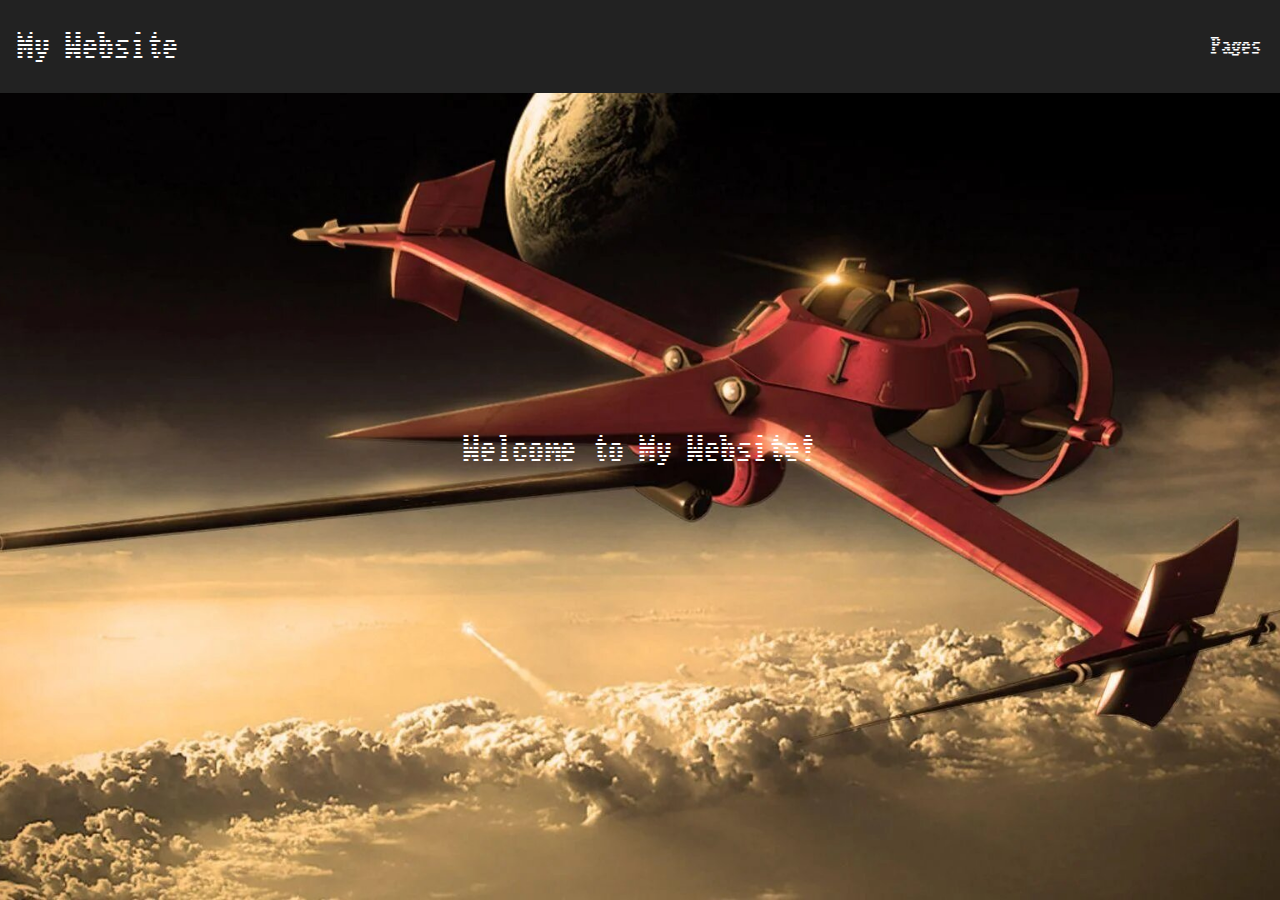
<file: index.html>
<!DOCTYPE html>
<html lang="en">
<head>
    <meta charset="UTF-8">
    <meta name="viewport" content="width=device-width, initial-scale=1.0">
    <title>Website2</title>
    <link rel="stylesheet" href="css/index.css">
</head>
    <body>
        <!-- <h1>This is my 2nd website!!!</h1>
        <a href="breakout.html">1. Breakout</a>
        <br>
        <a href="insect.html">2. Insect</a>
        <br>
        <a href="hangman.html">3. Hangman</a>
        <br> -->
        <div class="hero">
            <div class="container">
                <h1>Welcome to My Website!</h1>
            </div>
        </div>
        <nav class="nav">
            <div class="container">
                <h1 class="logo"><a href="index.html">My Website</a></h1>
                <div class="dropdown">
                    <button class="dropbtn">Pages</button>
                    <div class="dropdown-content">
                        <a href="breakout.html">Breakout</a>
                        <a href="insect.html">Insect</a>
                        <a href="hangman.html">Hangman</a>
                    </div>
                </div>
            </div>
        </nav>
    </body>

    </body>
<script src="js/index.js"></script>
</html>
</file>
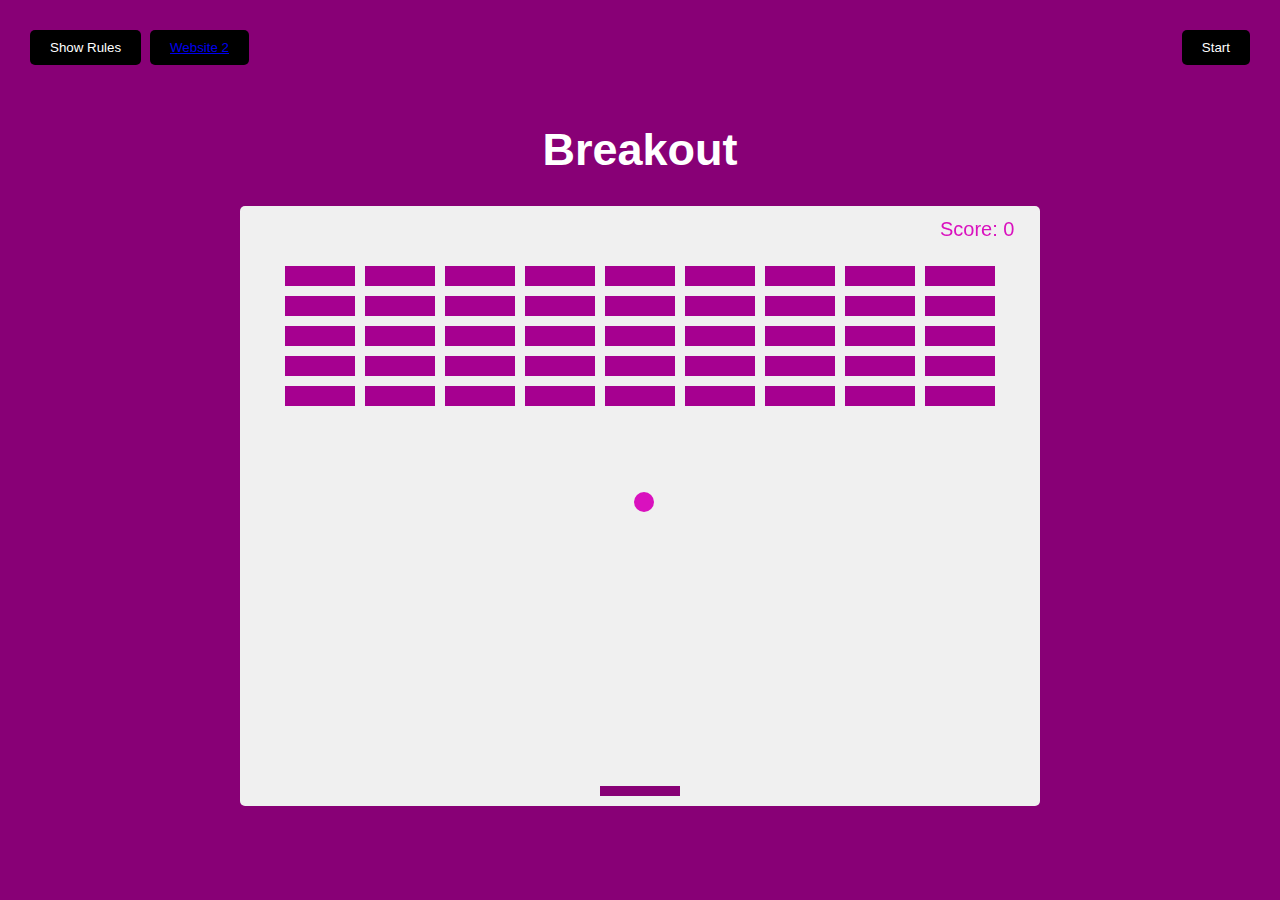
<file: breakout.html>
<!DOCTYPE html>
<html lang="en">
<head>
    <meta charset="UTF-8">
    <meta name="viewport" content="width=device-width, initial-scale=1.0">
    <title>Breakout</title>
    <link rel="stylesheet" href="css/breakout.css">
</head>
<body>
    <h1>Breakout</h1>
    <button id="rules-btn" class="btn rules-btn">Show Rules</button>
    <div id="rules" class="rules">
        <h2>How to Play:</h2>
        <p>Use your right and left keys to move the paddle to bounce the ball up and break the blocks.</p>
        <p>If you miss the ball, your score and the blocks will reset.</p>
        <button id="close-btn" class="btn">Close</button>
    </div>
    <button id="start-btn" class="btn start-btn">Start</button>
    <button id="website-btn" class="btn website-btn">
        <a href="index.html">Website 2</a>
    </button>

    <canvas id="canvas" width="800" height="600" ></canvas>
</body>
<script src="js/breakout.js"></script>
</html>
</file>
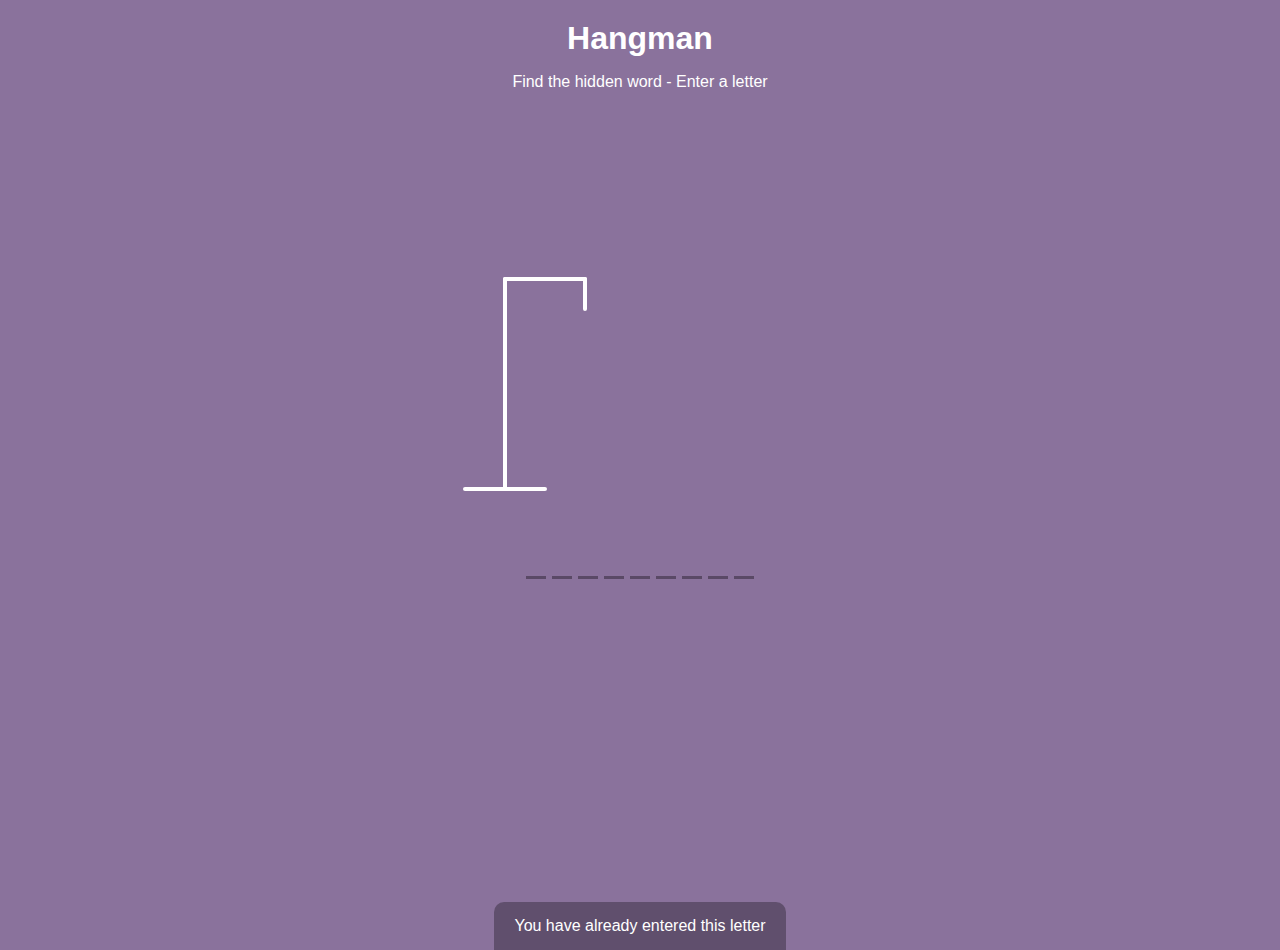
<file: hangman.html>
<!DOCTYPE html>
<html lang="en">
    <head>
        <meta charset="UTF-8">
        <meta name="viewport" content="width=device-width, initial-scale=1.0">
        <title>Hangman</title>
        <link rel="stylesheet" href="css/hangman.css">
    </head>
    <body>
        <h1>Hangman</h1>
        <p>Find the hidden word - Enter a letter</p>
        <div class="game-container">
            <svg height="250" width="200" class="figure-container">
                <!-- rod -->
                <line x1="60" y1="20" x2="140" y2="20" />
                <line x1="140" y1="20" x2="140" y2="50" />
                <line x1="60" y1="20" x2="60" y2="230" />
                <line x1="20" y1="230" x2="100" y2="230" />

                <!-- head -->
                <circle cx="140" cy="70" r="20" class="figure-part" />
                <!-- body -->
                <line x1="140" y1="90" x2="140" y2="150" class="figure-part"/>
                <!-- arms -->
                <line x1="140" y1="120" x2="120" y2="100" class="figure-part"/>
                <line x1="140" y1="120" x2="160" y2="100" class="figure-part"/>
                <!-- legs -->
                <line x1="140" y1="150" x2="120" y2="180" class="figure-part"/>
                <line x1="140" y1="150" x2="160" y2="180" class="figure-part"/>
            </svg>

            <div class="wrong-letters-container">
                <div id="wrong-letters"></div>
            </div>

            <div class="word" id="word"></div>
        </div>

        <!-- Container for final message -->
        <div class="popup-container" id="popup-container">
            <div class="popup">
                <h2 id="final-message"></h2>
                <button id="play-button">Play Again</button>
            </div>
        </div>

        <!-- Notification -->
        <div class="notification-container" id="notification-container">
            <p>You have already entered this letter</p>
        </div>
    </body>
    <script src="js/hangman.js"></script>
</html>
</file>
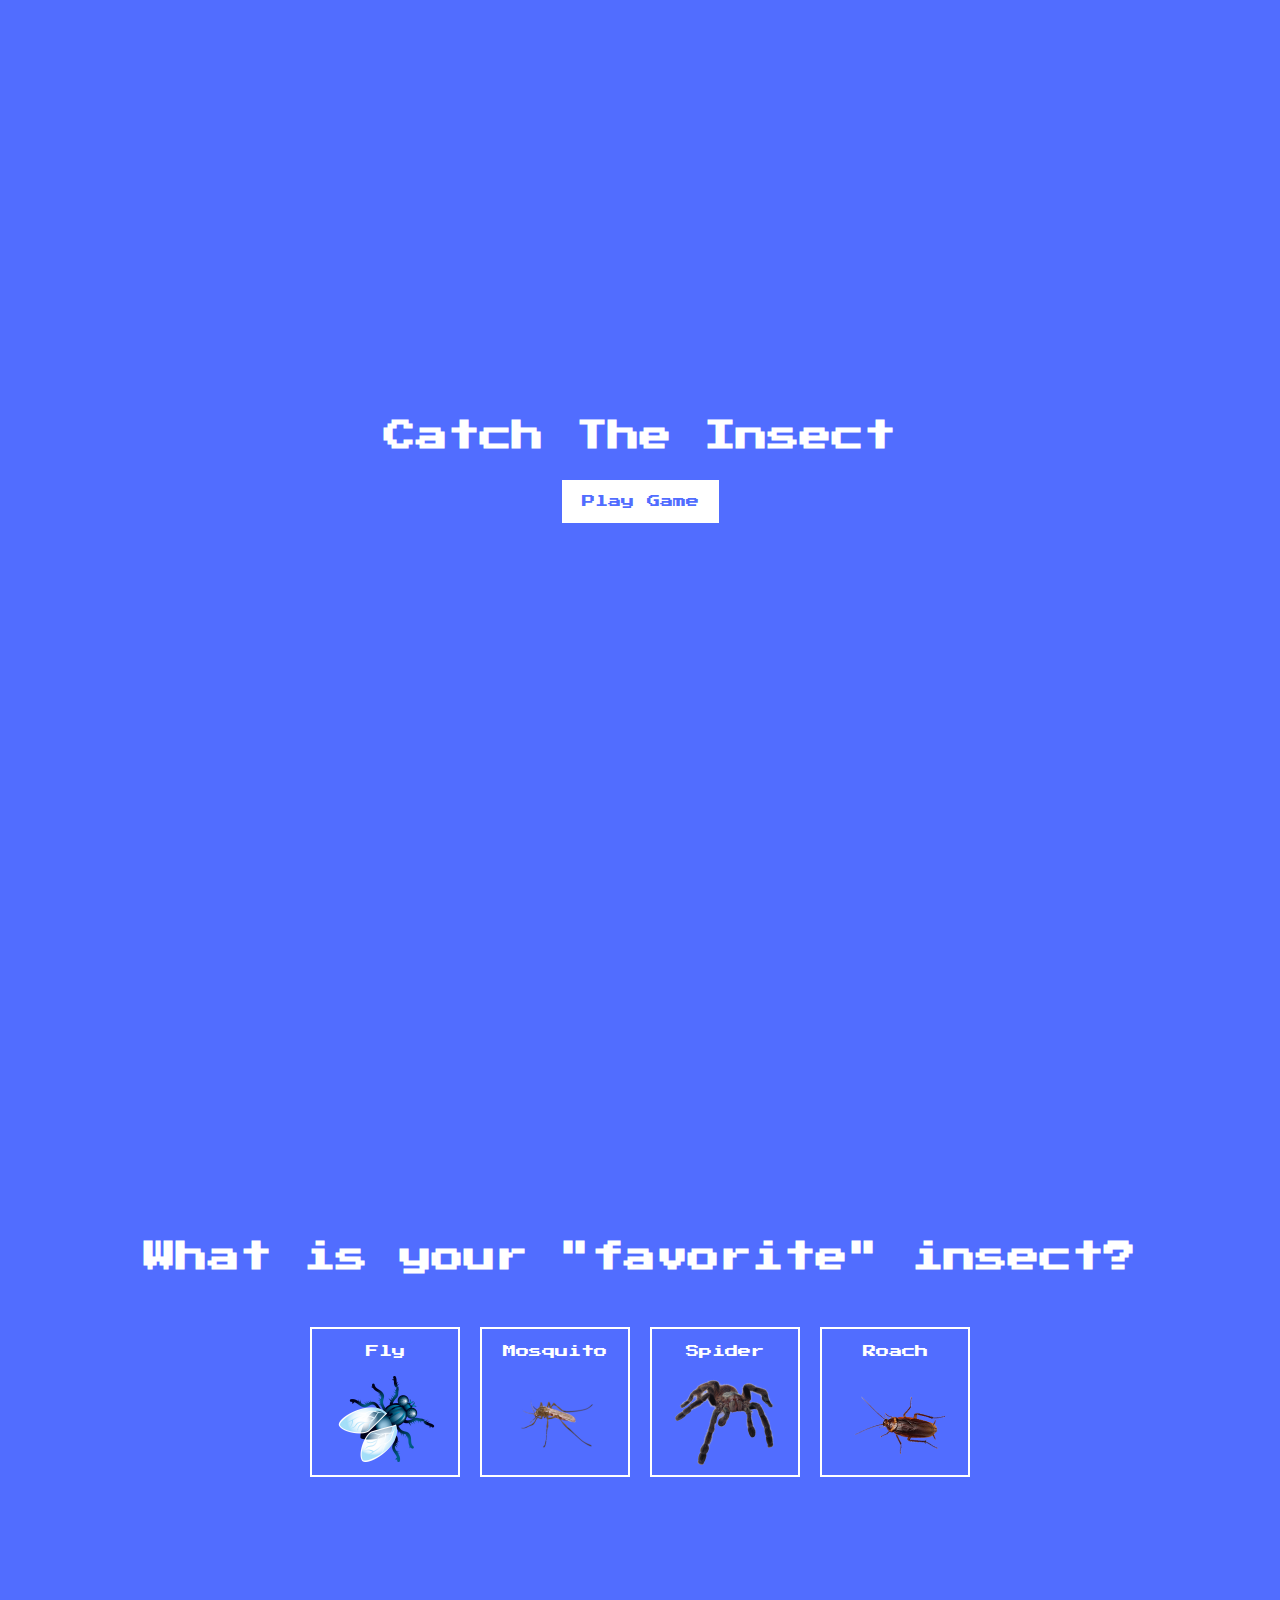
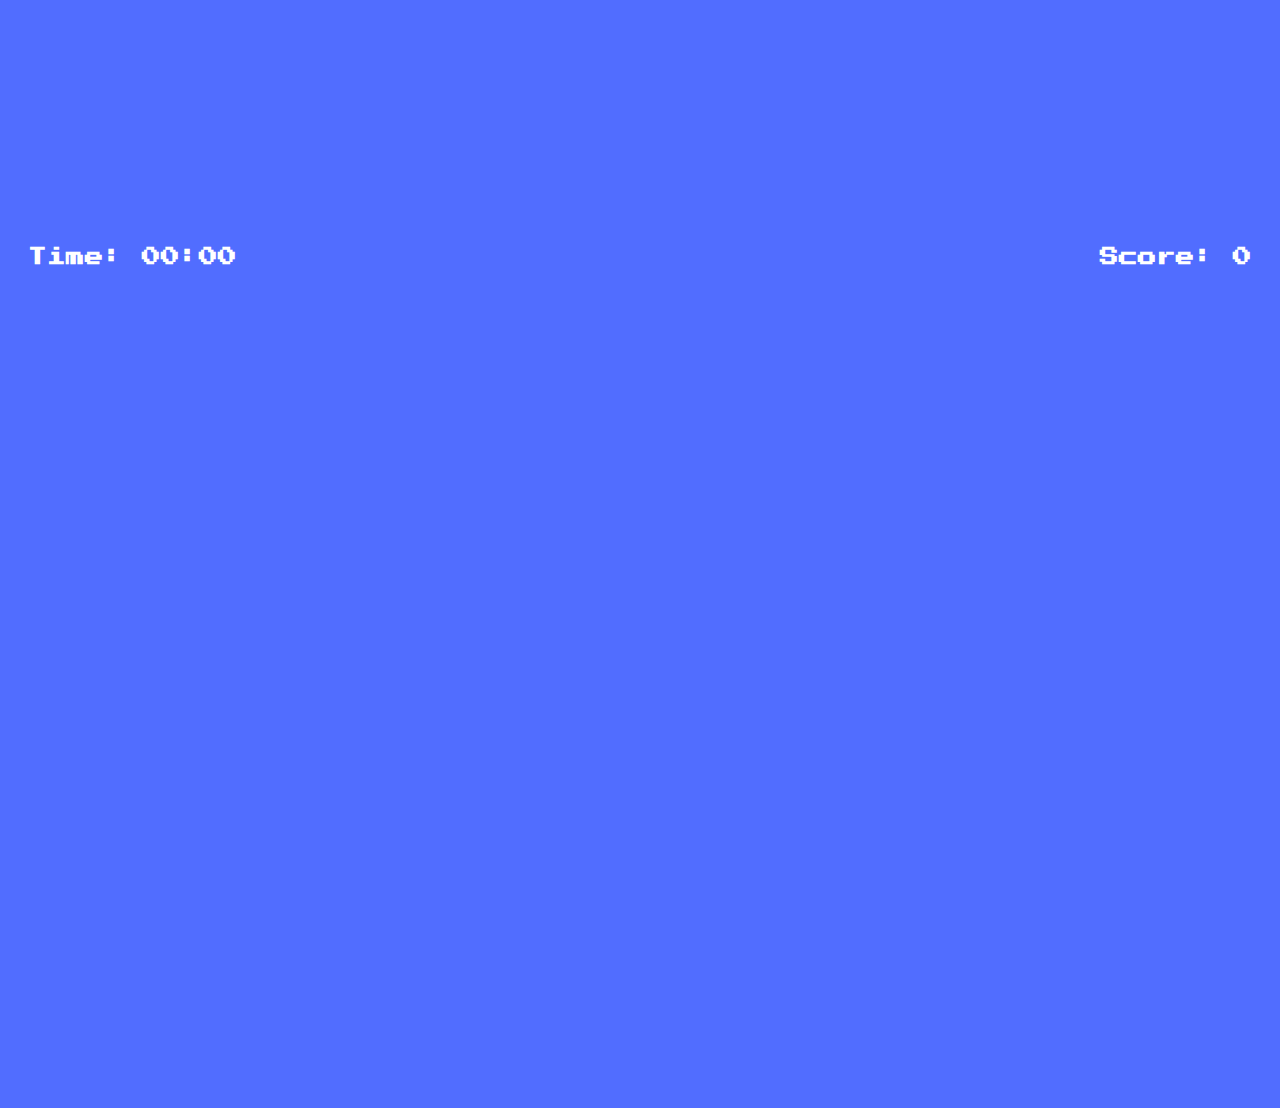
<file: insect.html>
<!DOCTYPE html>
<html lang="en">
<head>
    <meta charset="UTF-8">
    <meta name="viewport" content=""width=device-width, initial-scale="1.0">
    <title>Catch The Insect</title>
    <link rel="stylesheet" href="css/insect.css">
</head>
<body>
    <div class="screen">
        <h1>Catch The Insect</h1>
        <button class="btn" id="start-btn">Play Game</button>
    </div>

    <div class="screen">
        <h1>What is your "favorite" insect?</h1>
        <ul class="insects-list">
            <li>
                <button class="choose-insect-btn">
                    <p>Fly</p>
                    <img src="css/images/fly.png" alt="fly">
                </button>
            </li>
            <li>
                <button class="choose-insect-btn">
                    <p>Mosquito</p>
                    <img src="css/images/mosquito.png" alt="mosquito">
                </button>
            </li>
            <li>
                <button class="choose-insect-btn">
                    <p>Spider</p>
                    <img src="css/images/spider.png" alt="spider">
                </button>
            </li>
            <li>
                <button class="choose-insect-btn">
                    <p>Roach</p>
                    <img src="css/images/roach.png" alt="roach">
                </button>
            </li>
        </ul>
    </div>

    <div class="screen game-container" id="game-container">
        <h3 class="time" id="time">Time: 00:00</h3>
        <h3 id="score" class="score">Score: 0</h3>
        <h5 id="message" class="message">
            Are you annoyed yet? <br>
            You are playing an impossible game!!
        </h5>
    </div>
</body>
<script src="js/insect.js"></script>
</html>
</file>
<file: css/index.css>
@import url('https://fonts.googleapis.com/css2?family=Sixtyfour&family=Workbench:SCAN@-13&display=swap');


* {
    box-sizing: border-box;
    margin: 0;
    padding: 0;
}

body {
    font-family: "Workbench", sans-serif;
    font-variation-settings: "BLED" 0, "SCAN" -23;
}



.hero {
    background-image: url(images/spikey.jpg);
    background-repeat: no-repeat;
    background-size: cover;
    background-position: bottom center;
    height: 100vh;
    color: white;
    display: flex;
    justify-content: center;
    align-items: center;
    text-align: center;
    position: relative;
    margin: 0;
}

.hero ul li {
    display: flex;
    list-style-type: none;
    align-items: center;
    justify-content: center;
    z-index: -2;
}

.hero a {
    color: white;
}

.nav {
    position: fixed;
    background-color: #222;
    top: 0;
    left: 0;
    right: 0;
}

.nav .container {
    display: flex;
    justify-content: space-between;
    align-items: center;
    padding: 20px 3px;
}

.nav ul {
    display: flex;
    list-style-type: none;
    align-items: center;
    justify-content: center;
}

.nav a {
    color: white;
    text-decoration: none;
    padding: 7px 15px;
    transition: all 0.3s ease-in-out;
}

.nav.active {
    background-color: white;
    box-shadow: 0 2px 10px rgba(0,0,0,0.3);
}

.nav.active a {
    color: black;
}

.nav.active .container {
    padding: 10px 0;
}

.nav a:hover {
    font-weight: bold;
}

.dropbtn {
    background-color: #222;
    color: white;
    padding: 16px;
    font-size: 20px;
    border: none;
    font-family: "Workbench", sans-serif;
    font-variation-settings: "BLED" 0, "SCAN" -23;
}

.dropdown {
    position: relative;
    display: inline-block;
}

.dropdown-content {
    display: none;
    position: absolute;
    background-color: #222;
    min-width: 100px;
    box-shadow: 0px 8px 16px 0px rgba(0,0,0,0.2);
    z-index: 1;
}

.dropdown-content a {
    color: white;
    padding: 12px 16px;
    text-decoration: underline;
    display: block;
}

.dropdown:hover .dropdown-content {
    display: block;
}

.dropdown:hover .dropbtn {
    background-color: #222;
}
</file>
<file: css/breakout.css>
* {
    box-sizing: border-box;
}

body {
    background-color: #880076;
    display: flex;
    flex-direction: column;
    align-items: center;
    justify-content: center;
    min-height: 100vh;
    margin: 0;
    font-family: Arial, Helvetica, sans-serif;
}

canvas {
    background: #f0f0f0;
    display: block;
    border-radius: 5px;

}

h1 {
    font-size: 45px;
    color: #ffffff;
}

.btn {
    cursor: pointer;
    border: 0;
    padding: 10px 20px;
    background: #000000;
    color: #ffffff;
    border-radius: 5px;
}

.btn:hover {
    background: #222222;
}

.btn:active {
    transform: scale(0.98);
}

.rules-btn {
    position: absolute;
    top: 30px;
    left: 30px;
}

.rules {
    position: absolute;
    top: 0;
    left: 0;
    background: #333333;
    color: #ffffff;
    min-height: 100vh;
    width: 400px;
    padding: 20px;
    line-height: 1.5;
    transform: translateX(-400px);
    transition: transform 1s ease-in-out;
}

.rules.show {
    transform: translateX(0);
}

.website-btn {
    position: absolute;
    top: 30px;
    left: 150px;
}

.start-btn {
    position: absolute;
    top: 30px;
    right: 30px;
}
</file>
<file: css/hangman.css>
* {
    box-sizing: border-box;
}

body {
    background-color: #8a729c;
    color: #ffffff;
    font-family: Arial, Helvetica, sans-serif;
    display: flex;
    flex-direction: column;
    align-items: center;
    height: 80vh;
    margin: 0;
    overflow: hidden;
}

h1 {
    margin: 20px 0 0;
}

.game-container {
    padding: 20px 30px;
    position: relative;
    margin: auto;
    height: 350px;
    width: 450px;
}

.figure-container {
    fill: transparent;
    stroke: #ffffff;
    stroke-width: 4px;
    stroke-linecap: round;
}

.figure-part {
    display: none;
}

.wrong-letters-container {
    position: absolute;
    top: 20px;
    right: 20px;
    display: flex;
    flex-direction: column;
    text-align: right;
}

.wrong-letters-container p {
    margin: 0 0 5px;
}

.wrong-letters-container span {
    font-size: 24px;
}

.word {
    display: flex;
    position: absolute;
    bottom: 10px;
    left: 50%;
    transform: translateX(-50%);
}

.letter {
    font-size: 30px;
    display: inline-flex;
    align-items: center;
    justify-content: center;
    height: 50px;
    width: 20px;
    margin: 0 3px;
    border-bottom: 3px solid #5a4966;
}


.popup-container {
    background-color: rgba(0, 0, 0, 0.3);
    position: fixed;
    top: 0;
    bottom: 0;
    left: 0;
    right: 0;
    /* display: flex; */
    display: none;
    align-items: center;
    justify-content: center;
}

.popup {
    background: #2980b9;
    border-radius: 5px;
    box-shadow: 0 15px 10px 3px rgba(0, 0, 0, 0.1);
    padding: 20px;
    text-align: center;
}

.popup button {
    cursor: pointer;
    background-color: #ffffff;
    color: #2980b9;
    margin-top: 20px;
    padding: 12px 20px;
    font-size: 16px;
}

.popup button:active {
    transform: scale(0.98);
}


.notification-container {
    background-color: rgba(0, 0, 0, 0.3);
    padding: 15px 20px;
    border-radius: 10px 10px 0 0;
    position: absolute;
    bottom: -50px;
    transition: transform 0.3s ease-in-out;
}

.notification-container p {
    margin: 0;
}

.notification-container.show {
    transform: translateY(-50px);
}
</file>
<file: css/insect.css>
@import url('https://fonts.googleapis.com/css2?family=Bungee+Spice&family=Press+Start+2P&display=swap');

* {
    box-sizing: border-box;
}

body {
    background-color: #516dff;
    color: #ffffff;
    font-family: "Press Start 2P", system-ui;
    height: 100vh;
    overflow: hidden;
    text-align: center;
}

.choose-insect-btn img {
    width: 100px;
    height: 100px;
    object-fit: contain;
}

.screen {
    height: 100vh;
    display: flex;
    flex-direction: column;
    align-items: center;
    justify-content: center;
    transition: margin 0.5s ease-in;
}

.btn {
    border: 0;
    background-color: #ffffff;
    color: #516dff;
    padding: 15px 20px;
    cursor: pointer;
    font-family: inherit;
}

.btn:hover {
    opacity: 0.9;
}


.screen.up {
    margin-top: -100vh;
}

a {
    color: white;
}

h1 {
    line-height: 1.4;
}

.insects-list {
    display: flex;
    flex-wrap: wrap;
    list-style-type: none;
    justify-content: center;
    padding: 0;
}

.insects-list li {
    margin: 10px;
}

.choose-insect-btn {
    background-color: transparent;
    border: 2px solid #ffffff;
    color: #ffffff;
    cursor: pointer;
    font-family: inherit;
    width: 150px;
    height: 150px;
}

.choose-insect-btn:hover {
    background-color: #ffffff;
    color: #516dff;
}

.choose-insect.btn:active {
    background-color: rgba(255, 255, 255, 0.7);
}


.game-container {
    position: relative;
}

.time {
    position: absolute;
    top: 20px;
    left: 20px;
}

.score {
    position: absolute;
    top: 20px;
    right: 20px;
}

.message {
    opacity: 0;
    line-height: 1.7;
    width: 100%;
    background-color: rgba(0, 0, 0, 0.5);
    z-index: 100;
    padding: 20px;
    text-align: center;
    position: absolute;
    top: 0;
    left: 50%;
    transform: translate(-50%, 150%);
    transition: transform 0.4s ease-in;
}


.message.visible {
    opacity: 1;
    transform: translate(-50%, 150%);
}


.insect {
    cursor: pointer;
    display: flex;
    align-items: center;
    justify-content: center;
    width: 100px;
    height: 100px;
    position: absolute;
    transform: translate(-50%, -50%) scale(1);
    transition: transform 0.3s ease-in-out;
}

.insect.caught {
    transform: translate(-50%, -50%) scale(0);

}


.insect img {
    width: 100px;
    height: 100px;
}
</file>
